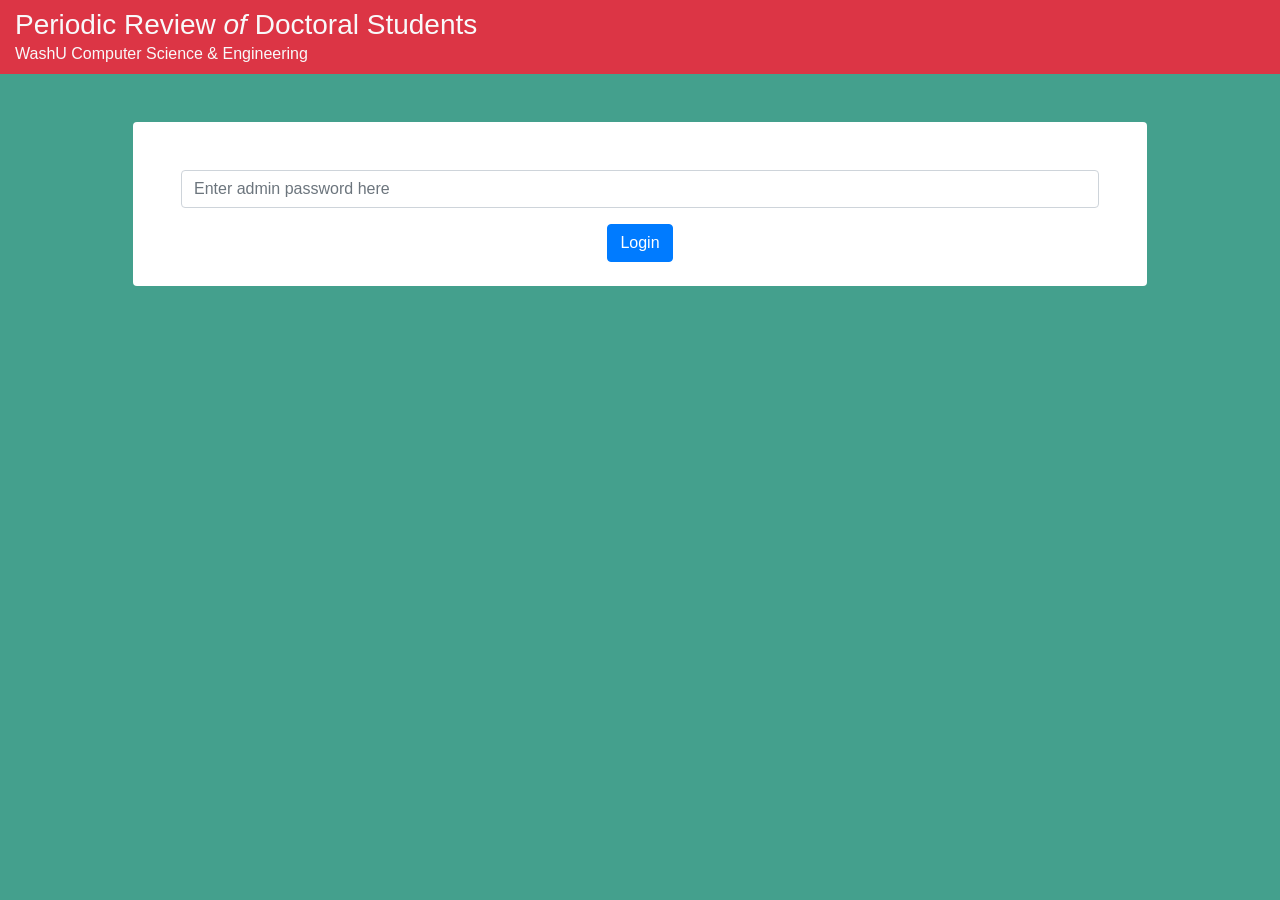
<file: admin.html>
<!doctype html5>
<html>
  <head>
    <meta charset="utf-8">
    <meta name="viewport" content="width=device-width, initial-scale=1, shrink-to-fit=no">
    <link rel="stylesheet" href="lib/bs4.css">
    <style>
      @media only screen {body {background: #44A08D;/* background: linear-gradient(to bottom, #093637, #44A08D); background-attachment: fixed;*/}}

      @media (min-width: 576px) {
      div.cleft {height: 85vh; overflow-y: auto; }
      div.cright {height: 85vh; overflow-y: auto; }
      }

      td { padding: 1em; }
      
      @media (max-width: 575.9px) {
      div.cleft {height: 40vh; overflow-y: auto; font-size: 0.75em;}
      div.cright {min-height: 30vh; font-size: 0.75em;}
      div.alert h5 { font-size: 1em; }
      h5.sname { font-size: 1em; }
      }
    </style>
  </head>

  <body>
    <main>
      <div class="container-fluid py-2 bg-danger text-light d-print-none">
	<div class="row"><div class="col-12">
	    <h3 class="font-weight-normal my-0 py-0">Periodic Review <i>of</i> Doctoral&nbsp;Students</h3>
	    <p class="my-0 py-0">WashU Computer Science &amp; Engineering</p>
	  </div></div>
      </div>
      
      <!----------------------------------------------------------------------------------------------------------------------------------->
      <!----------------------------------------------------------------------------------------------------------------------------------->
      
      <div class="container mt-5" id="logindiv">
	<div class="row mx-1 mx-sm-5">
	  <div class="col-12 pt-5 pb-4 px-2 px-sm-5 bg-white text-center rounded">
	    <input class="form-control" placeholder="Enter admin password here" type="password" id="adminkey">
	    <a class="btn btn-primary mt-3" href="javascript:void(0);" onclick="login();">Login</a>
	  </div>
	</div>
      </div>
      
      <!----------------------------------------------------------------------------------------------------------------------------------->
      <!----------------------------------------------------------------------------------------------------------------------------------->

      <div class="container-fluid mt-3 mb-3 d-none" id="maindiv">
	<div class="row d-flex justify-content-center"><div class="col-11 bg-white rounded py-3 px-3" style="height: 85vh; overflow-y: auto;">

	    <ul class="nav nav-tabs">
	      <li class="nav-item"><a class="ntabs nav-link active" href="javascript:void(0);" onclick="navto('main');" id="main">Main</a></li>
	      <li class="nav-item"><a class="ntabs nav-link" href="javascript:void(0);" onclick="navto('db');" id="db">Database</a></li>
	      <li class="nav-item"><a class="ntabs nav-link" href="javascript:void(0);" onclick="navto('forms');" id="forms">Forms</a></li>
	      <li class="nav-item"><a class="ntabs nav-link" href="javascript:void(0);" onclick="navto('incomp');" id="incomp">Incomplete</a></li>
	      <li class="nav-item"><a class="ntabs nav-link" href="javascript:void(0);" onclick="navto('clear');" id="clear">Clear Data</a></li>
	      <li class="nav-item"><a class="ntabs nav-link" href="javascript:void(0);" onclick="navto('export');" id="export">Export</a></li>
	    </ul>

	    <!----------------------------------------------------------------------------------------------------------------------------------->
	    <div class="mtabs pt-5 px-5 d-none" id="tabexport">
	      <h5>Export All Submissions as ZIP files</h5>

	      <p class="mt-5">
		<a class="btn btn-lg btn-primary" id="expbtn" href="javascript:void(0);" onclick="doexport();">Export Data</a>

		<a id="dbase64" class="d-none">Save</a>
	      </p>
	      <p class="mt-5">
		Please wait for process to complete after clicking. May take some time. When asked, give permission to download multiple files.
	      </p>
	    </div>
	    
	    <!----------------------------------------------------------------------------------------------------------------------------------->
	    <div class="mtabs pt-5 px-5 d-none" id="tabclear">
	      <h5>Clear Individual Student Submission</h5>
	      <table class="mb-5"><tr>
		  <td><input id="clearwkey" placeholder="Enter student's WUSTL key id." class="form-control" style="width: 20em;"></td>
		  <td><a class="btn btn-primary" href="javascript:void(0);" onclick="dsingle();">Delete Report</a></td>
	      </tr></table>

	      <div class="alert alert-danger rounded mt-5 text-center d-none hashdanger">
		<p class="mt-3"><a class="btn btn-danger" href="javascript:void(0);" onclick="delall();" id="delabtn">Clear All Submissions</a></p>
		<div class="py-3 mx-2 w-100 text-left w-75">
		  <b>Warning</b>: This will delete all student, faculty, and scribe forms that have been submitted. Do this only at the beginning of each PRODS cycle.
		</div>
	      </div>
	    </div>
	    
	    <!----------------------------------------------------------------------------------------------------------------------------------->
	    <div class="mtabs pt-3 px-5 d-none" id="tabincomp">

	      <p class="mt-1"><a class="btn btn-primary" href="javascript:void(0);" onclick="incomp();">Get Incompletes</a></p>

	      <div class="container-fluid d-none mt-4" id="incompdiv">

		<div class="row">
		  <div class="col-4"><h6>Missing Student Submissions</h6><ul class="list-group" id="lnoSar" style="height: 24vh; overflow-y: auto;"></ul> <p class="text-right small" id="cnoSar"></p></div>
		  <div class="col-4"><h6>Missing Faculty Submissions</h6><ul class="list-group" id="lnoFev"  style="height: 24vh; overflow-y: auto;"></ul> <p class="text-right small" id="cnoFev"></p></div>
		  <div class="col-4"><h6>Possibly Old Faculty Submissions</h6><ul class="list-group" id="lOldFev"  style="height: 24vh; overflow-y: auto;"></ul> <p class="text-right small" id="coldFev"></p></div>
		</div>

		<div class="row">
		  <div class="col-6">
		    <h6 class="mt-4">E-mails of Students with No Submission</h6>
		    <textarea class="form-control mt-2" id="esSar" style="width:95%; height:8.5vh;" readonly></textarea>
		    <h6 class="mt-4">E-mails of Advisors of Students with No Submission</h6>
		    <textarea class="form-control mt-2" id="efSar" style="width:95%; height:8.5vh;" readonly></textarea>
		  </div>
		  <div class="col-6">
		    <h6 class="mt-4">E-mails of Faculty with Missing Student Evaluations</h6>
		    <textarea class="form-control mt-2" id="eFev" style="width:95%; height:8.5vh;" readonly></textarea>
		    <h6 class="mt-4">E-mails of Faculty with Possibly Old Evaluations</h6>
		    <textarea class="form-control mt-2" id="eoFev" style="width:95%; height:8.5vh;" readonly></textarea>
		  </div>
		</div>
	      </div>
	    </div>

	    
	    <!----------------------------------------------------------------------------------------------------------------------------------->
	    <div class="mtabs pt-5 px-5 d-none" id="tabdb">

	      <h4>Setup Student-Advisor Links by Uploading Spreadsheets Exported as CSV </h4>
	      <table class="mt-3"><tbody>
		<tr><td>Students.list CSV</td><td><input id="csvstud" type="file"></td><td></tr>
		<tr><td>Faculty.list CSV</td><td><input id="csvfac" type="file"></td><td></tr>
	      </tbody></table>

	      <p class="mt-3">
		<a class="btn btn-primary" href="javascript:void(0);" onclick="initdb();" id="indbtn">Setup Database</a>
	      </p>
	      <p class="mt-3">
		Please wait for process to complete after clicking. May take some time.
	      </p>
	    </div>
	    
	    <!----------------------------------------------------------------------------------------------------------------------------------->
	    <div class="mtabs pt-5 px-5 d-none" id="tabforms">

	      <h4>Update Schema for Forms by Uploading .js files</h4>
	      <table class="mt-3"><tbody>
		<tr><td>Student Form</td><td><input id="ffilest" type="file"></td><td><a class="btn btn-primary" href="javascript:void(0);" onclick="upform('st');">Upload</a></td></tr>
		<tr><td>Faculty Form</td><td><input id="ffilefc" type="file"></td><td><a class="btn btn-primary" href="javascript:void(0);" onclick="upform('fc');">Upload</a></td></tr>
		<tr><td>Scribe Form</td><td><input id="ffilesc" type="file"></td><td><a class="btn btn-primary" href="javascript:void(0);" onclick="upform('sc');">Upload</a></td></tr>
	      </tbody></table>

	    </div>

	    <!----------------------------------------------------------------------------------------------------------------------------------->
	    <div class="mtabs pt-5 px-5" id="tabmain">
	      <h4>Reset Passwords and Change Access State</h4>

	      <table><tbody>
		<tr><td>Faculty Password</td><td><input readonly class="form-control" id="pswdfaculty" style="width: 20em;" value=""></td><td><a class="d-none hashdanger btn btn-primary" href="javascript:void(0);" onclick="setpass('faculty');">Reset</a></td></tr>
		<tr><td>Scribe Password</td><td><input readonly class="form-control" id="pswdscribe" style="width: 20em;" value=""></td><td><a class="d-none hashdanger btn btn-primary" href="javascript:void(0);" onclick="setpass('scribe');">Reset</a></td></tr>
	      </tbody></table>
	      <p class="mt-5">
		<a class="btn" id="state0" href="javascript:void(0);" onclick="setstate(0);">Offline</a>
		<a class="ml-4 btn" id="state1" href="javascript:void(0);"  onclick="setstate(1);">Frozen</a>
		<a class="ml-4 btn" id="state2" href="javascript:void(0);"  onclick="setstate(2);">Online</a>
	      </p>
	    </div>
	    
	</div></div>
      </div>
    </main>
    <script src="lib/jq.js"></script><script src="js/server.js"></script><script src="js/admin.js"></script>
  </body>
</html>
</file>
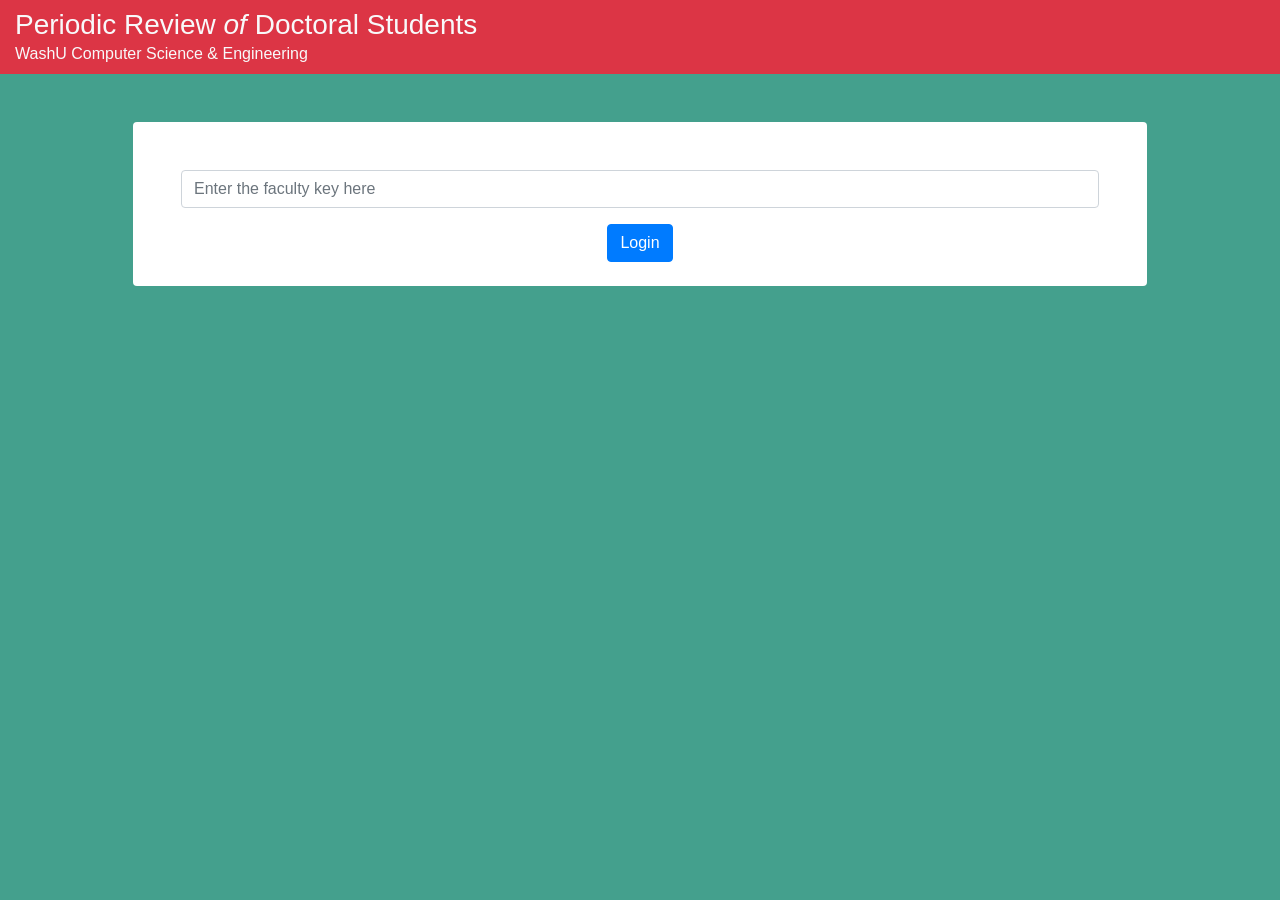
<file: review.html>
<!doctype html5>
<html>
  <head>
    <meta charset="utf-8">
    <meta name="viewport" content="width=device-width, initial-scale=1, shrink-to-fit=no">
    <link rel="stylesheet" href="lib/bs4.css">
    <style>
      @media only screen {body {background: #44A08D;/* background: linear-gradient(to bottom, #093637, #44A08D); background-attachment: fixed;*/}}

      @media (min-width: 576px) {
      div.cleft {height: 85vh; overflow-y: auto; }
      div.cright {height: 85vh; overflow-y: auto; }
      }
      
      @media (max-width: 575.9px) {
      div.cleft {height: 40vh; overflow-y: auto; font-size: 0.75em;}
      div.cright {min-height: 30vh; font-size: 0.75em;}
      div.alert h5 { font-size: 1em; }
      h5.sname { font-size: 1em; }
      }
    </style>
  </head>

  <body>
    <main>
      <div class="container-fluid py-2 bg-danger text-light d-print-none">
	<div class="row"><div class="col-12">
	    <h3 class="font-weight-normal my-0 py-0">Periodic Review <i>of</i> Doctoral&nbsp;Students</h3>
	    <p class="my-0 py-0">WashU Computer Science &amp; Engineering</p>
	  </div></div>
      </div>
      <div class="d-none d-print-block" id="printpage">
      </div>
      <div class="container mt-5" id="logindiv">
	<div class="row mx-1 mx-sm-5">
	  <div class="col-12 pt-5 pb-4 px-2 px-sm-5 bg-white text-center rounded">
	    <input class="form-control" placeholder="Enter the faculty key here" type="password" id="fackey">
	    <a class="btn btn-primary mt-3" href="javascript:void(0);" onclick="login();">Login</a>
	  </div>
	</div>
      </div>
      <div class="container-fluid mt-3 d-none d-print-none" id="maindiv">
	<div class="row mx-1 mx-sm-4">
	  <div class="col-12 col-sm-3 bg-light cleft">

	    <div id="students">
	      <input class="form-control mt-3 search border border-primary" placeholder="search">
	      <ul class="pt-3 list-group list"></ul>
	    </div>

	  </div>
	  <div class="col-12 mt-3 mt-sm-0 col-sm-9  pb-3 pb-sm-0 mb-3 mb-sm-0 bg-white cright" id="thereview"></div>
	</div>
      </div>
    </main>
    <script src="lib/jq.js"></script><script src="lib/sd.js" charset="UTF-8"></script>
    <script src="lib/xss.js"></script><script src="lib/list.js"></script>

    <script src="js/formify.js"></script><script src="js/server.js"></script>
    <script src="js/review.js"></script>
  </body>
</html>
</file>
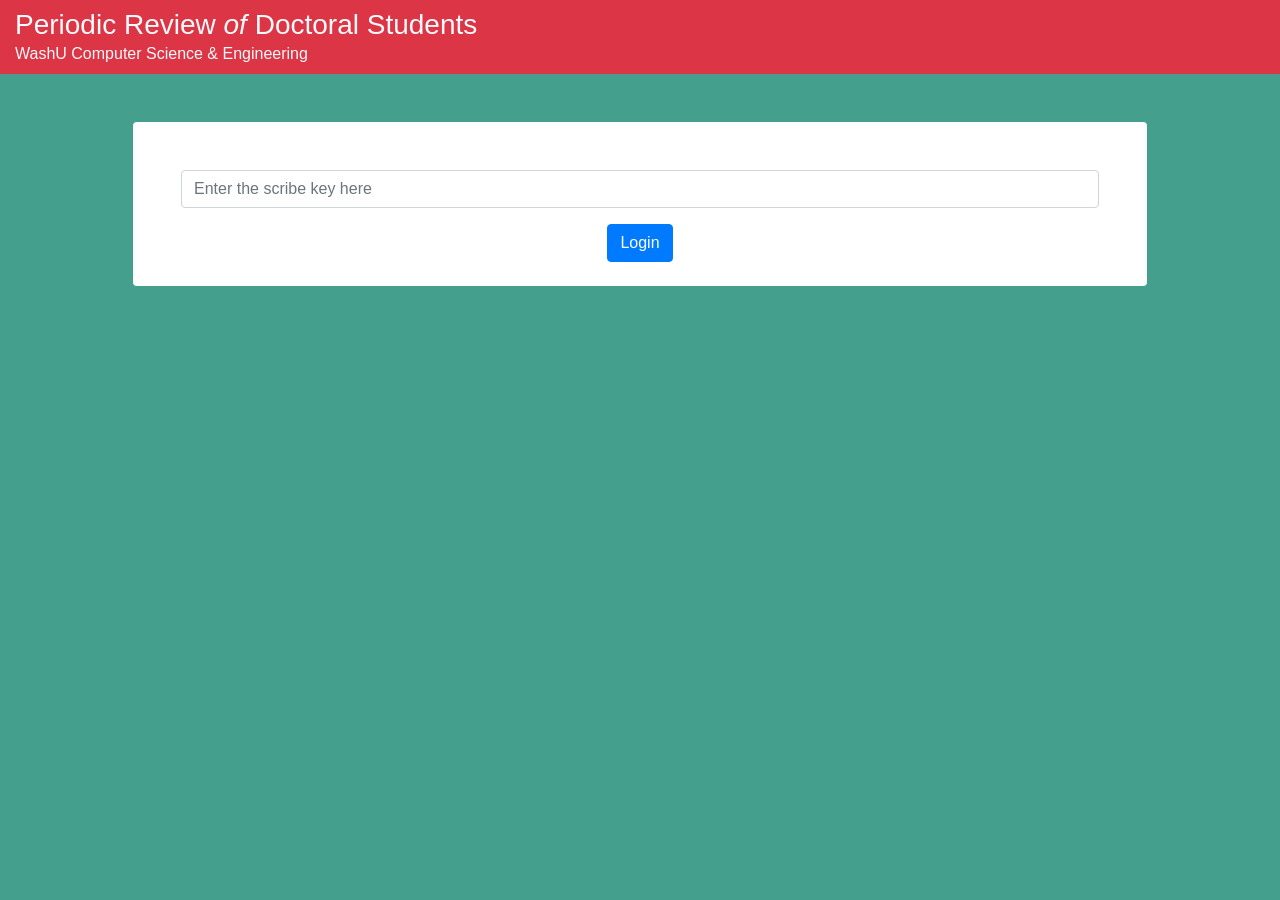
<file: scribe.html>
<!doctype html5> 
<html>
  <head>
    <meta charset="utf-8">
    <meta name="viewport" content="width=device-width, initial-scale=1, shrink-to-fit=no">
    <link rel="stylesheet" href="lib/bs4.css">
    <style>
      @media only screen {body {background: #44A08D;/* background: linear-gradient(to bottom, #093637, #44A08D); background-attachment: fixed;*/}}
      @media (min-width: 576px) {
      div.cleft {height: 85vh; overflow-y: auto; }
      div.cright {height: 85vh; overflow-y: auto; }
      }
      
      @media (max-width: 575.9px) {
      div.cleft {height: 40vh; overflow-y: auto; font-size: 0.75em;}
      div.cright {min-height: 30vh; font-size: 0.75em;}
      }

    </style>
  </head>

  <body>
    <main>
      <div class="container-fluid py-2 bg-danger text-light d-print-none">
	<div class="row"><div class="col-12">
	    <h3 class="font-weight-normal my-0 py-0">Periodic Review <i>of</i> Doctoral&nbsp;Students</h3>
	    <p class="my-0 py-0">WashU Computer Science &amp; Engineering</p>
	  </div></div>
      </div>
      <div class="container mt-5" id="logindiv">
	<div class="row mx-1 mx-sm-5">
	  <div class="col-12 pt-5 pb-4 px-5 bg-white text-center rounded">
	    <input class="form-control" placeholder="Enter the scribe key here" type="password" id="scribekey">
	    <a class="btn btn-primary mt-3" href="javascript:void(0);" onclick="login();">Login</a>
	  </div>
	</div>
      </div>
      <div class="container-fluid mt-3 d-none d-print-none" id="maindiv">
	<div class="row mx-1 mx-sm-4">
	  <div class="col-12 col-sm-3 bg-light cleft">

	    <div id="students">
	      <input class="form-control mt-3 search border border-primary" placeholder="search">
	      <ul class="pt-3 list-group list"></ul>
	    </div>

	  </div>
	  <div class="col-12 col-sm-9 mt-3 mt-sm-0 pb-3 pb-sm-0 mb-3 mb-sm-0 bg-white pt-2 cright">
	    <h5 id="stname"></h5>
	    <div class="d-flex w-100 my-0 py-0">
	      <span class="mr-auto text-danger d-none" id="svdmsg">Form has unsaved changes</span>
	      <a class="ml-auto btn btn-warning my-0 d-none" id="savebtn" href="javascript:void(0);" onclick="submitForm();">Save</a>
	    </div>
	    <div id="theform" class="my-0 py-0"></div>
	    <div id="rvinfo" class="mt-2 py-0"></div>
	  </div>
	</div>
      </div>
    </main>
    <script src="lib/jq.js"></script><script src="lib/sd.js" charset="UTF-8"></script>
    <script src="lib/xss.js"></script><script src="lib/list.js"></script>

    <script src="js/formify.js"></script><script src="js/server.js"></script><script src="js/scribe.js"></script>
  </body>
</html>
</file>
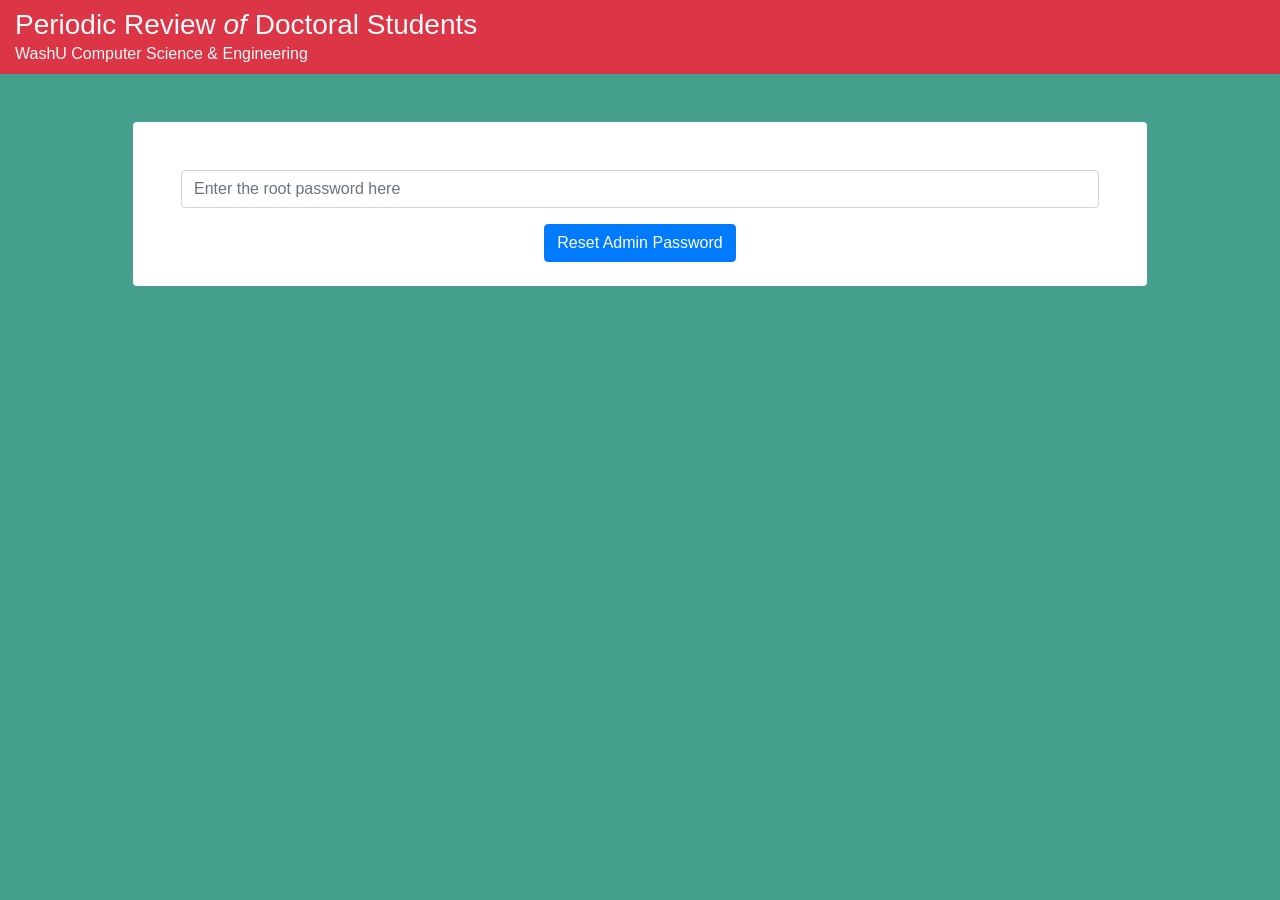
<file: sudo.html>
<!doctype html5>
<html>
  <head>
    <meta charset="utf-8">
    <meta name="viewport" content="width=device-width, initial-scale=1, shrink-to-fit=no">
    <link rel="stylesheet" href="lib/bs4.css">
    <style>
      @media only screen {body {background: #44A08D;/* background: linear-gradient(to bottom, #093637, #44A08D); background-attachment: fixed;*/}}

      @media (min-width: 576px) {
      div.cleft {height: 85vh; overflow-y: auto; }
      div.cright {height: 85vh; overflow-y: auto; }
      }
      
      @media (max-width: 575.9px) {
      div.cleft {height: 40vh; overflow-y: auto; font-size: 0.75em;}
      div.cright {min-height: 30vh; font-size: 0.75em;}
      div.alert h5 { font-size: 1em; }
      h5.sname { font-size: 1em; }
      }
    </style>
  </head>

  <body>
    <main>
      <div class="container-fluid py-2 bg-danger text-light d-print-none">
	<div class="row"><div class="col-12">
	    <h3 class="font-weight-normal my-0 py-0">Periodic Review <i>of</i> Doctoral&nbsp;Students</h3>
	    <p class="my-0 py-0">WashU Computer Science &amp; Engineering</p>
	  </div></div>
      </div>
      <div class="container mt-5" id="logindiv">
	<div class="row mx-1 mx-sm-5">
	  <div class="col-12 pt-5 pb-4 px-2 px-sm-5 bg-white text-center rounded">
	    <input class="form-control" type="password" placeholder="Enter the root password here" id="pswd">
	    <a class="btn btn-primary mt-3" href="javascript:void(0);" onclick="login();">Reset Admin Password</a>

	    <pre class="mt-5 d-none alert alert-danger" id="info"></pre>
	  </div>
	</div>
      </div>
    </main>
    <script src="lib/jq.js"></script><script src="js/server.js"></script>
    <script src="js/sudo.js"></script>
  </body>
</html>
</file>
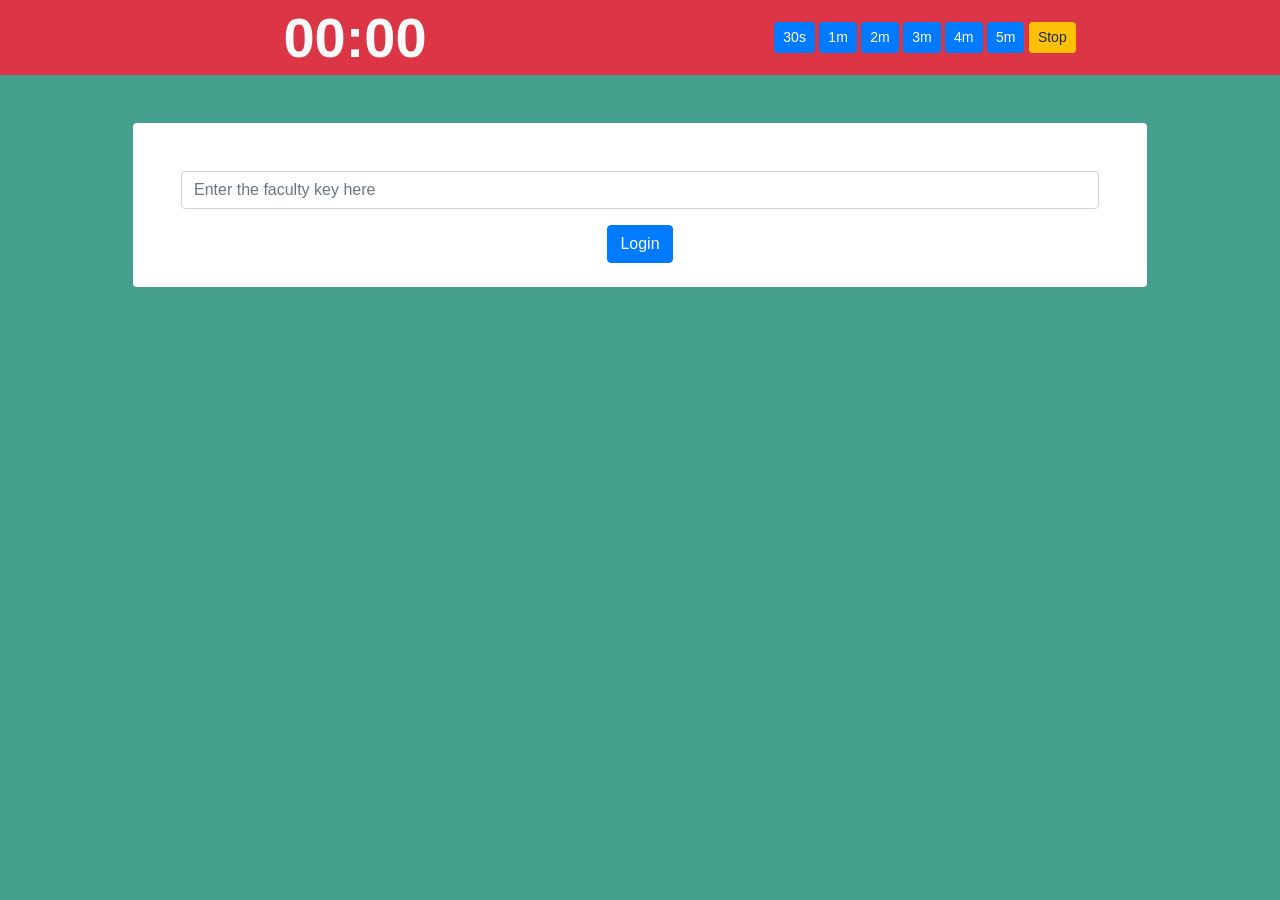
<file: timer.html>
<!doctype html5> 
<html>
  <head>
    <meta charset="utf-8">
    <meta name="viewport" content="width=device-width, initial-scale=1, shrink-to-fit=no">
    <link rel="stylesheet" href="lib/bs4.css">
    <style>
      @media only screen {body {background: #44A08D;/* background: linear-gradient(to bottom, #093637, #44A08D); background-attachment: fixed;*/}}

      @media (min-width: 576px) {
      div.cleft {height: 85vh; overflow-y: auto; }
      div.cright {height: 85vh; overflow-y: auto; }
      }
      
      @media (max-width: 575.9px) {
      div.cleft {height: 40vh; overflow-y: auto; font-size: 0.75em;}
      div.cright {min-height: 30vh; font-size: 0.75em;}
      div.alert h5 { font-size: 1em; }
      h5.sname { font-size: 1em; }
      }
    </style>
  </head>

  <body>
    <main>
      <div class="container-fluid py-1 bg-danger text-light d-print-none"><div class="container">
	<div class="row"><div class="col-6 text-center my-auto">
	  <p class="display-4 font-weight-bold my-0 py-0" id="time">00:00</p>
	  <audio src="bell.mp3" id="bell" />
	</div><div class="col-6 text-center my-auto">
	  <a class="btn btn-sm btn-primary my-1" href="javascript:void(0);" onclick="stTimer(30);">30s</a>
	  <a class="btn btn-sm btn-primary my-1" href="javascript:void(0);" onclick="stTimer(60);">1m</a>
	  <a class="btn btn-sm btn-primary my-1" href="javascript:void(0);" onclick="stTimer(120);">2m</a>
	  <a class="btn btn-sm btn-primary my-1" href="javascript:void(0);" onclick="stTimer(180);">3m</a>
	  <a class="btn btn-sm btn-primary my-1" href="javascript:void(0);" onclick="stTimer(240);">4m</a>
	  <a class="btn btn-sm btn-primary my-1" href="javascript:void(0);" onclick="stTimer(300);">5m</a>
	  <a class="btn btn-sm btn-warning my-1" href="javascript:void(0);" onclick="stTimer(0);">Stop</a>
	</div></div>
      </div></div>
      <div class="d-none d-print-block" id="printpage">
      </div>
      <div class="container mt-5" id="logindiv">
	<div class="row mx-1 mx-sm-5">
	  <div class="col-12 pt-5 pb-4 px-2 px-sm-5 bg-white text-center rounded">
	    <input class="form-control" placeholder="Enter the faculty key here" type="password" id="fackey">
	    <a class="btn btn-primary mt-3" href="javascript:void(0);" onclick="login();">Login</a>
	  </div>
	</div>
      </div>
      <div class="container-fluid mt-3 d-none d-print-none" id="maindiv">
	<div class="row mx-1 mx-sm-4">
	  <div class="col-12 col-sm-3 bg-light cleft">

	    <div id="students">
	      <input class="form-control mt-3 search border border-primary" placeholder="search">
	      <ul class="pt-3 list-group list"></ul>
	    </div>

	  </div>
	  <div class="col-12 mt-3 mt-sm-0 col-sm-9  pb-3 pb-sm-0 mb-3 mb-sm-0 bg-white cright" id="thereview"></div>
	</div>
      </div>
    </main>
    <script src="lib/jq.js"></script><script src="lib/sd.js" charset="UTF-8"></script>
    <script src="lib/xss.js"></script><script src="lib/list.js"></script>

    <script src="js/formify.js"></script><script src="js/server.js"></script>
    <script src="js/review.js"></script>
    <script src="js/timer.js"></script>
  </body>
</html>
</file>
